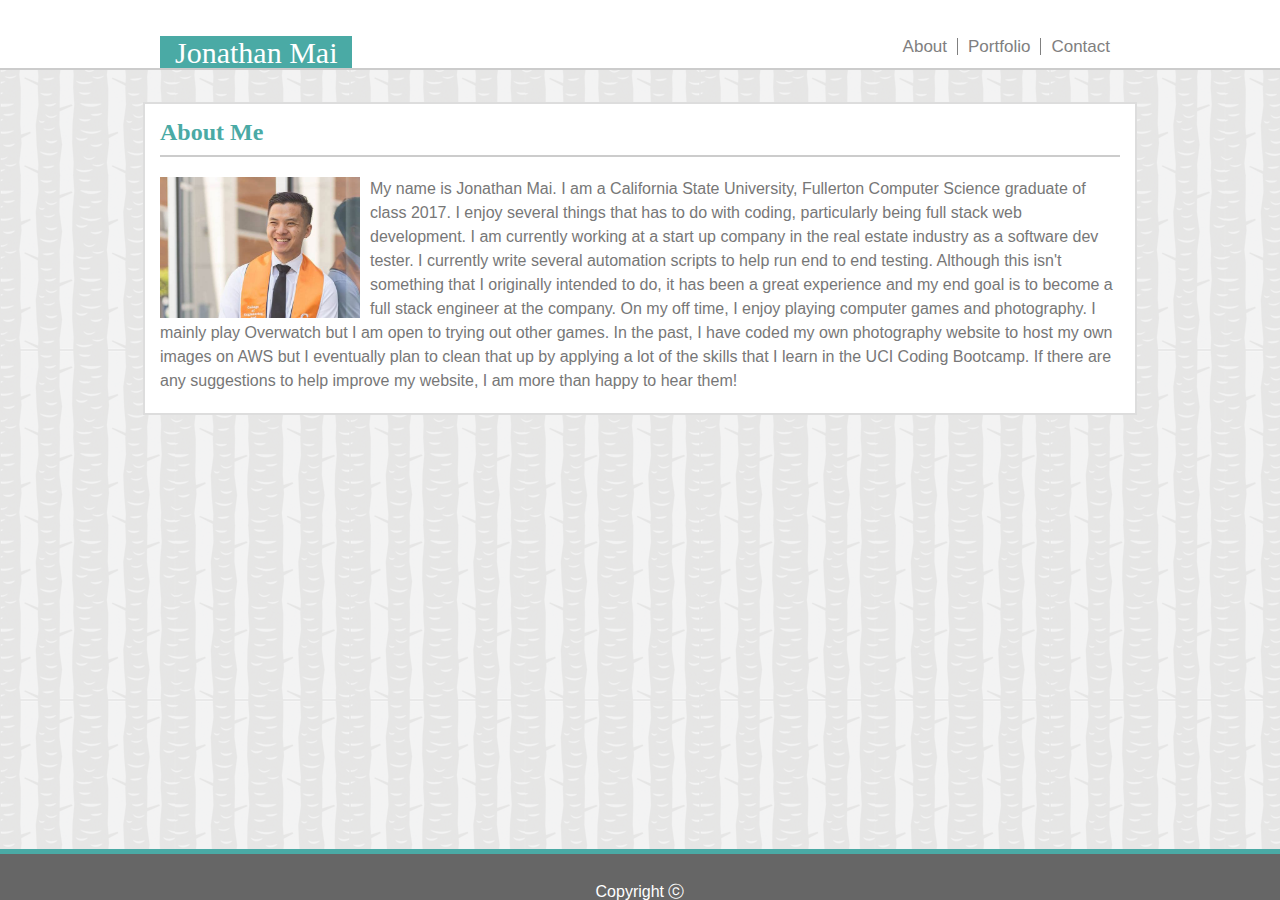
<file: index.html>
<!-- Index Page -->
<!DOCTYPE html>
<html>
    <head>
        <link rel="stylesheet" href="assets/css/reset.css">
        <link rel="stylesheet" href="assets/css/style.css">
        <title>About Me | Jonathan Mai</title>
    </head>
    <body>
        <div class="topnav">
            <div class="navContent">
                <span>Jonathan Mai</span>
                <a href="contact.html" id="contact">Contact</a>
                <a href="portfolio.html" id="portfolio">Portfolio</a>
                <a href="index.html" id="about">About</a>
            </div>
        </div>
        <div class="contentWrapper">
            <h2 class="contentHeader">About Me</h2>
            <div class="mainBody">
                <img src="assets/images/img.jpg">
                <p>
                    My name is Jonathan Mai. I am a California State University, Fullerton
                    Computer Science graduate of class 2017. I enjoy several things that has
                    to do with coding, particularly being full stack web development. I am
                    currently working at a start up company in the real estate industry as
                    a software dev tester. I currently write several automation scripts to
                    help run end to end testing. Although this isn't something that I originally
                    intended to do, it has been a great experience and my end goal is to become
                    a full stack engineer at the company. On my off time, I enjoy playing computer
                    games and photography. I mainly play Overwatch but I am open to trying out
                    other games. In the past, I have coded my own photography website to host
                    my own images on AWS but I eventually plan to clean that up by applying a
                    lot of the skills that I learn in the UCI Coding Bootcamp. If there are any
                    suggestions to help improve my website, I am more than happy to hear them!
                </p>
            </div>
        </div>
        <div id="footerContainer">
            <div id="footer">
                Copyright &#9426
            </div>
        </div>
    </body>
</html>
</file>
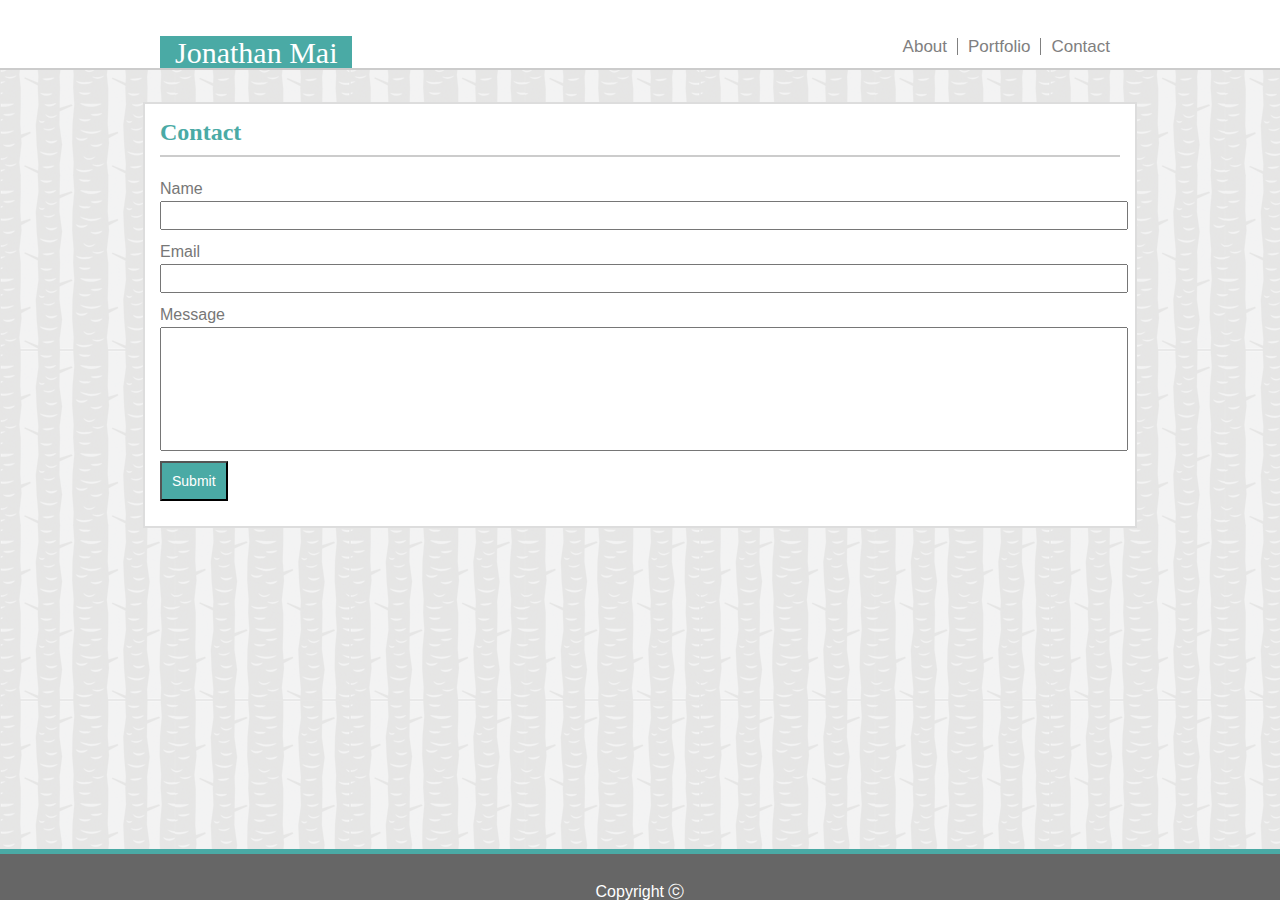
<file: contact.html>
<!-- Contact Form -->

<!DOCTYPE html>
<html>
    <head>
        <link rel="stylesheet" href="assets/css/reset.css">
        <link rel="stylesheet" href="assets/css/style.css">
        <title>Contact | Jonathan Mai</title>
    </head>
    <body>
        <div class="topnav">
            <div class="navContent">
                <span>Jonathan Mai</span>
                <a href="contact.html" id="contact">Contact</a>
                <a href="portfolio.html" id="portfolio">Portfolio</a>
                <a href="index.html" id="about">About</a>
            </div>
        </div>
        <div class="contentWrapper">
            <h2 class="contentHeader">Contact</h2>
            <div class="mainBody">
                Name
                <form>
                    <input class="nameField" type="text" name="name">
                </form>
                Email
                <form>
                    <input class="emailField" type="text" name="email">
                </form>
                Message
                <form>
                    <input class="messageField" type="text" name="message">
                </form>
                <button type="button" class="button">Submit</button>
            </div>
        </div>
        <div id="footer">
                Copyright &#9426
            </div>
    </body>
</html>
</file>
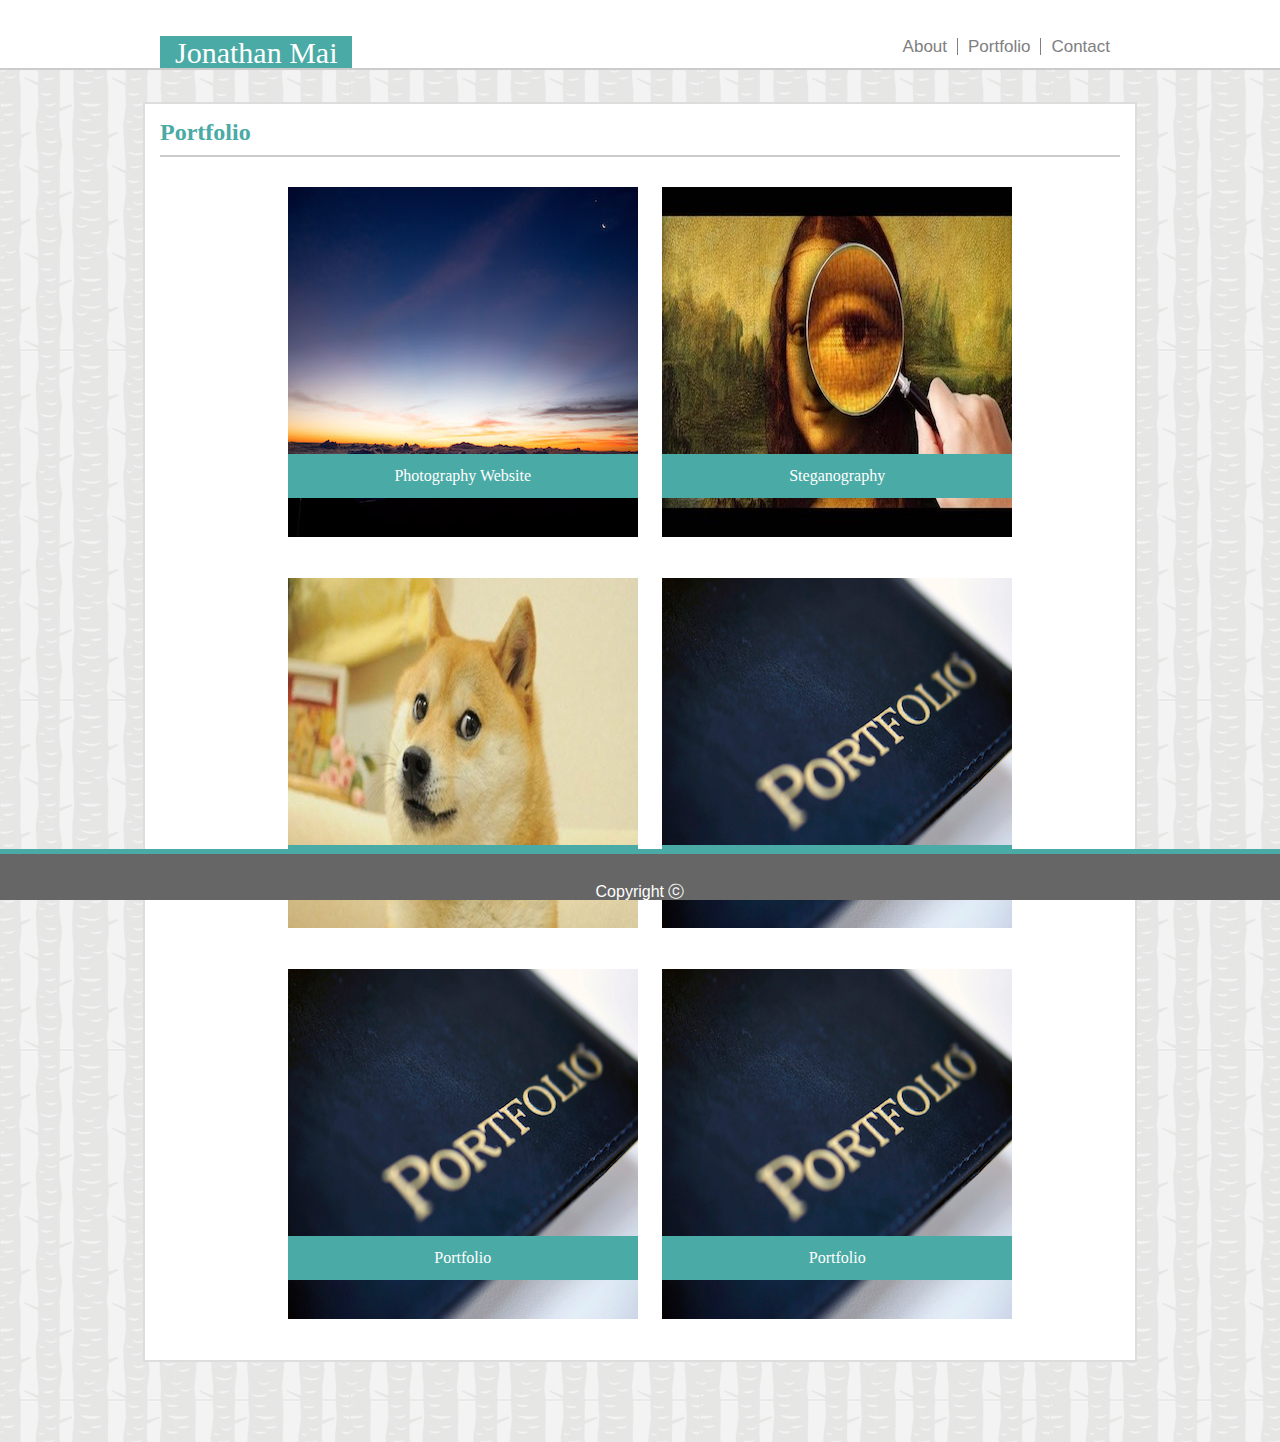
<file: portfolio.html>
<!-- Portfolio -->
<!DOCTYPE html>
<html>
    <head>
        <link rel="stylesheet" href="assets/css/reset.css">
        <link rel="stylesheet" href="assets/css/style.css">
        <title>Projects | Jonathan Mai</title>
    </head>
    <body>
        <div class="topnav">
            <div class="navContent">
                <span>Jonathan Mai</span>
                <a href="contact.html" id="contact">Contact</a>
                <a href="portfolio.html" id="portfolio">Portfolio</a>
                <a href="index.html" id="about">About</a>
            </div>
        </div>
        <div class="contentWrapper">
            <h2 class="contentHeader">Portfolio</h2>
            <ul class="portfolio">
                <li class="project">
                    <a href="http://jmaiphotography.com">
                        <img src="assets/images/photography.jpg">
                        <h4 class="project-name">Photography Website</h4>
                    </a>
                </li>
                <li class="project">
                        <a href="https://github.com/ijonmai/SecretMessages">
                            <img src="assets/images/steganography.jpg">
                            <h4 class="project-name">Steganography</h4>
                        </a>
                </li>
                <li class="project">
                        <a href="https://github.com/ijonmai/DogePoll">
                            <img src="assets/images/doge.jpg">
                            <h4 class="project-name">Doge Poll</h4>
                        </a>
                </li>
                <li class="project">
                        <a href="#">
                            <img src="assets/images/portfolio.jpg">
                            <h4 class="project-name">Portfolio</h4>
                        </a>
                </li>
                <li class="project">
                        <a href="#">
                            <img src="assets/images/portfolio.jpg">
                            <h4 class="project-name">Portfolio</h4>
                        </a>
                </li>
                <li class="project">
                        <a href="#">
                            <img src="assets/images/portfolio.jpg">
                            <h4 class="project-name">Portfolio</h4>
                        </a>
                </li>
            </ul>
        </div>
        <div id="footer">
                Copyright &#9426
            </div>
    </body>
</html>
</file>
<file: assets/css/style.css>
@import url('https://fonts.googleapis.com/css?family=Indie+Flower|Montserrat|Roboto');

a{
    text-decoration: none;
}
.navContent{
    margin: 0 auto;
    width: 960px;
}
.topnav{
    position: fixed;
    left: 0;
    top: 0;
    width: 100%;
    background-color: #fff;
    overflow: hidden;
    border-bottom: 2px solid #cccccc;
    padding-top: 3%;
    z-index: 1000;
}
.topnav span{
    font-family: 'Georgia', 'Times', 'Times New Roman', 'Roboto', serif;
    color: white;
    background: #4aaaa5;
    padding: 0px 15px 0px 15px;
    font-size: 30px;
}
/* Style the links inside the navigation bar */
.topnav a{
    float: right;
    color: gray;
    text-align: center;
    padding-left: 10px;
    padding-right: 10px;
    font-size: 17px;
}
.topnav a:hover{
    color: #4aaaa5;
}
/* Add a color to the active/current link */
#portfolio{

    border-right: 1px solid gray;
}
#about{
    border-right: 1px solid gray;
}
#header, h1, h2, h3, h4, h5, h6{
    font-family: 'Georgia', Times, Times New Roman, 'Montserrat', serif;
    color: #4aaaa5;
}
.contentHeader{
    font-size: 24px;
    font-weight: bold;
    padding-top: 10px;
    padding-bottom: 5px;
    border-bottom: 2px solid #cccccc;
}
.mainBody{
    margin-top: 20px;
    margin-bottom: 20px;
}
.mainBody img{
    float: left;
    width: 200px;
    margin: 0px 10px 0px 0px;
}
body{
    background: #ffffff;
    color: #777777;
    font-family: 'Arial', 'Helvetica Neue', 'Helvetica', 'Indie Flower', 'sans-serif';
    background-image: url("../images/tree_bark.png");
    margin-bottom: 80px;
}
.contentWrapper{
    margin-top: 8%;
    margin-left: auto;
    margin-right: auto;
    padding-left: 15px;
    padding-right: 15px;
    width: 960px;
    border: 2px solid #dddddd;
    background: #ffffff;
    line-height: 1.5;
}
#footer{
    position: fixed;
    left: 0;
    bottom: 0;
    width: 100%;
    padding-top: 30px;
    background-color: #666666;
    color: white;
    text-align: center;
    border-top: 5px solid #4aaaa5;
}
.nameField, .emailField, .messageField{
    width: 100%;
    margin-bottom: 10px;
    padding-top: 5px;
    padding-bottom: 5px;
}
.messageField{
    padding-bottom: 100px;
}
.button{
    background: #4aaaa5;
    color: #fff;
    padding: 10px;
    font-size: 14px;
    margin-bottom: 5px;
}
.portfolio{
    padding: 0;
    margin-top: 30px;
    list-style-type: none;
    text-align: center;
}
.project{
    padding-left: 20px;
    display: inline-block;
    position: relative;
    height: 350px;
    width: 350px;
}
.project img{
    height: 350px;
}
.project-name{
    position: relative;
    top: -90px;
    text-align: center;
    background-color: #4aaaa5;
    color: #ffffff;
    padding: 10px;
}

@media (max-width: 980px){
    .contentWrapper{
        width: 480px;
        margin-left: 0;
    }
    .navContent{
        width: 90%;
    }
}

@media (max-width: 768px){
    .contentWrapper{
        width: 100%;
    }
    .navContent{
        width: 100%;
    }
}
</file>
